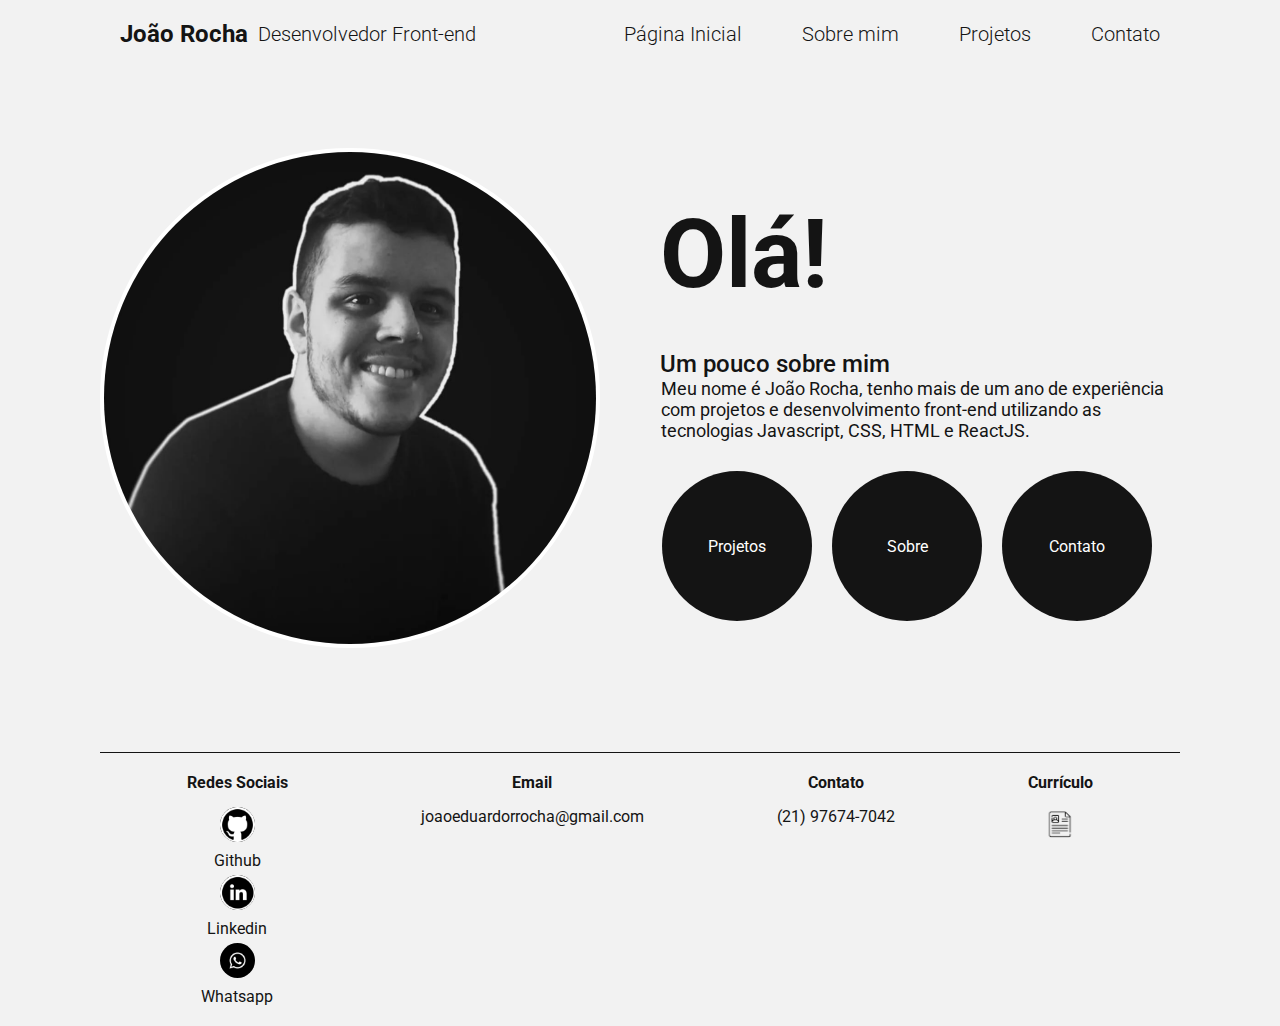
<file: index.html>
<!DOCTYPE html>
<html lang="pt-br">
<head>
    <meta charset="UTF-8">
    <meta name="viewport" content="width=device-width, initial-scale=1.0">

    <link rel="stylesheet" href="./css/index.css">
    <!-- <link rel="stylesheet" href="/css/stylemobile.css"> -->
    <!-- <link rel="stylesheet" href="/css/styletablet.css"> -->

    <link rel="preconnect" href="https://fonts.googleapis.com">
    <link rel="preconnect" href="https://fonts.gstatic.com" crossorigin>
    <link href="https://fonts.googleapis.com/css2?family=Roboto:wght@300;400;500&display=swap" rel="stylesheet">

    <title>João Rocha | Portfólio</title>
</head>

<body>
    <main>
        <nav-bar-component></nav-bar-component>
        <section-component></section-component>
        <footer-component></footer-component>
    </main>
    <script src="js/index.js" type="module"></script>
</body>
</html>
</file>
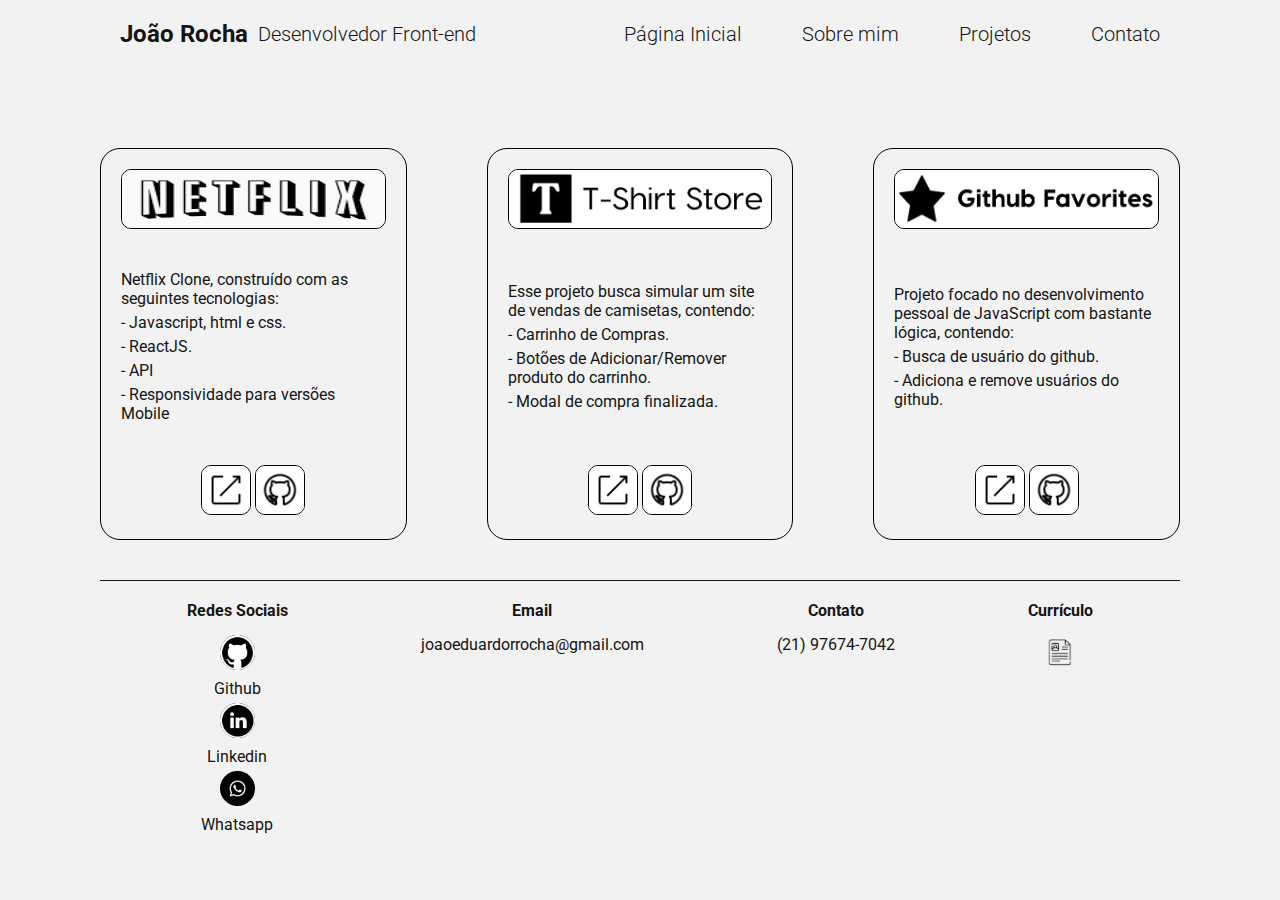
<file: pages/projetos.html>
<!DOCTYPE html>
<html lang="pt-br">
<head>
    <meta charset="UTF-8">
    <meta name="viewport" content="width=device-width, initial-scale=1.0">

    <link rel="stylesheet" href="/css/index.css">

    <link rel="preconnect" href="https://fonts.googleapis.com">
    <link rel="preconnect" href="https://fonts.gstatic.com" crossorigin>
    <link href="https://fonts.googleapis.com/css2?family=Roboto:wght@300;400;500&display=swap" rel="stylesheet">

    <title>João Rocha | Portfólio</title>
</head>

<body>
    <main>
        <nav-bar-component></nav-bar-component>
        <projects-content-component></projects-content-component>
        <footer-component></footer-component>
    </main>
    <script src="../js/index.js" type="module"></script>
</body>
</html>
</file>
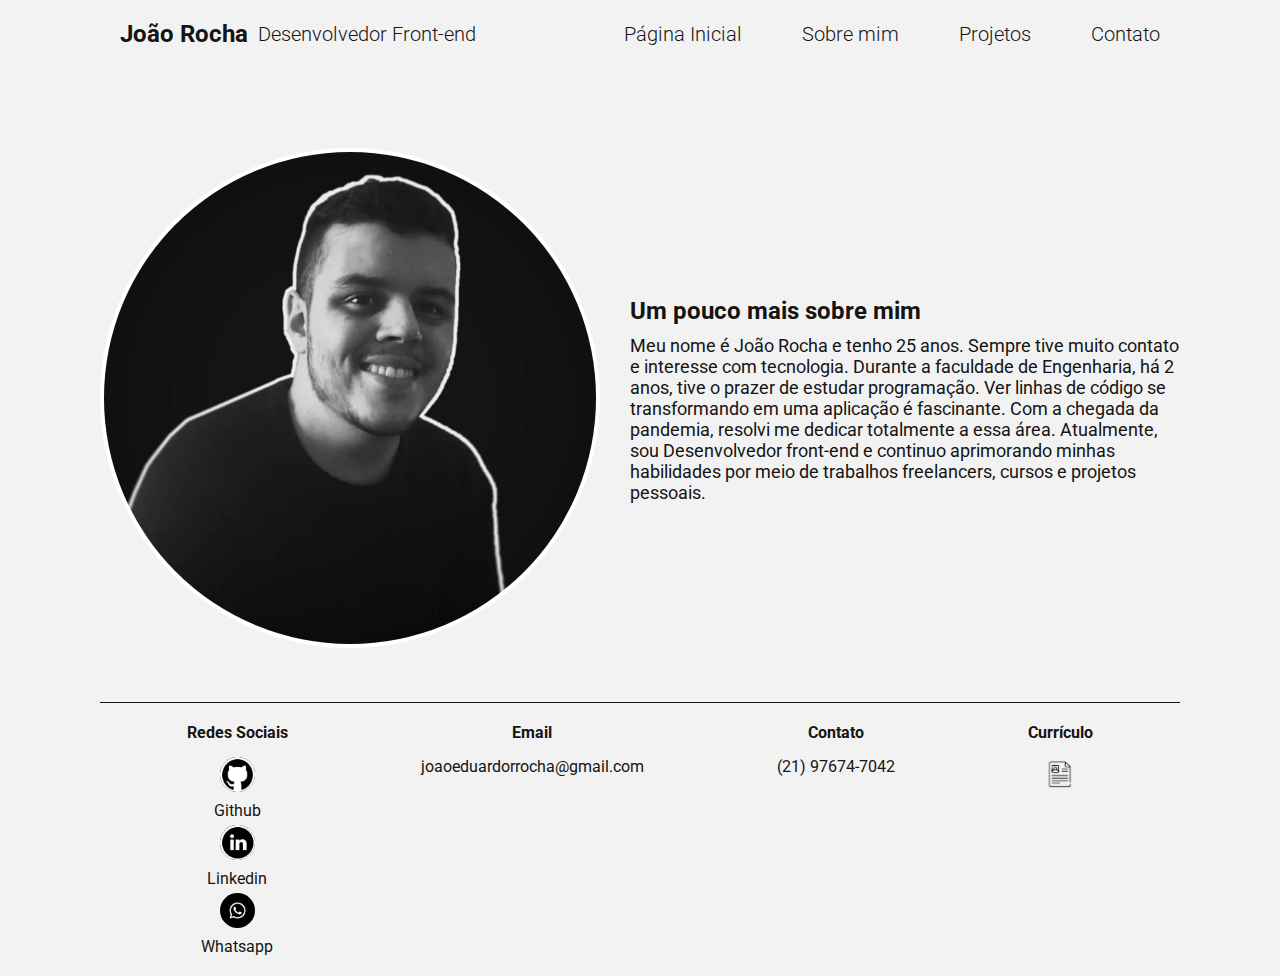
<file: pages/sobremim.html>
<!DOCTYPE html>
<html lang="pt-br">
<head>
    <meta charset="UTF-8">
    <meta name="viewport" content="width=device-width, initial-scale=1.0">

    <link rel="stylesheet" href="/css/index.css">

    <link rel="preconnect" href="https://fonts.googleapis.com">
    <link rel="preconnect" href="https://fonts.gstatic.com" crossorigin>
    <link href="https://fonts.googleapis.com/css2?family=Roboto:wght@300;400;500&display=swap" rel="stylesheet">

    <title>João Rocha | Portfólio</title>
</head>

<body>
    <main>
        <nav-bar-component></nav-bar-component>
        <section-about-component></section-about-component>
        <footer-component></footer-component>
    </main>
    <script src="../js/index.js" type="module"></script>
</body>
</html>
</file>
<file: css/index.css>
/*Global*/
@import "./global/index.css";

/*Componentes*/
@import "../components/navbar/index.css";

@import "../components/footer/index.css";

@import "../components/sectionHome/index.css";

@import "../components/sectionAbout/index.css";

@import "../components/projects/index.css";
</file>
